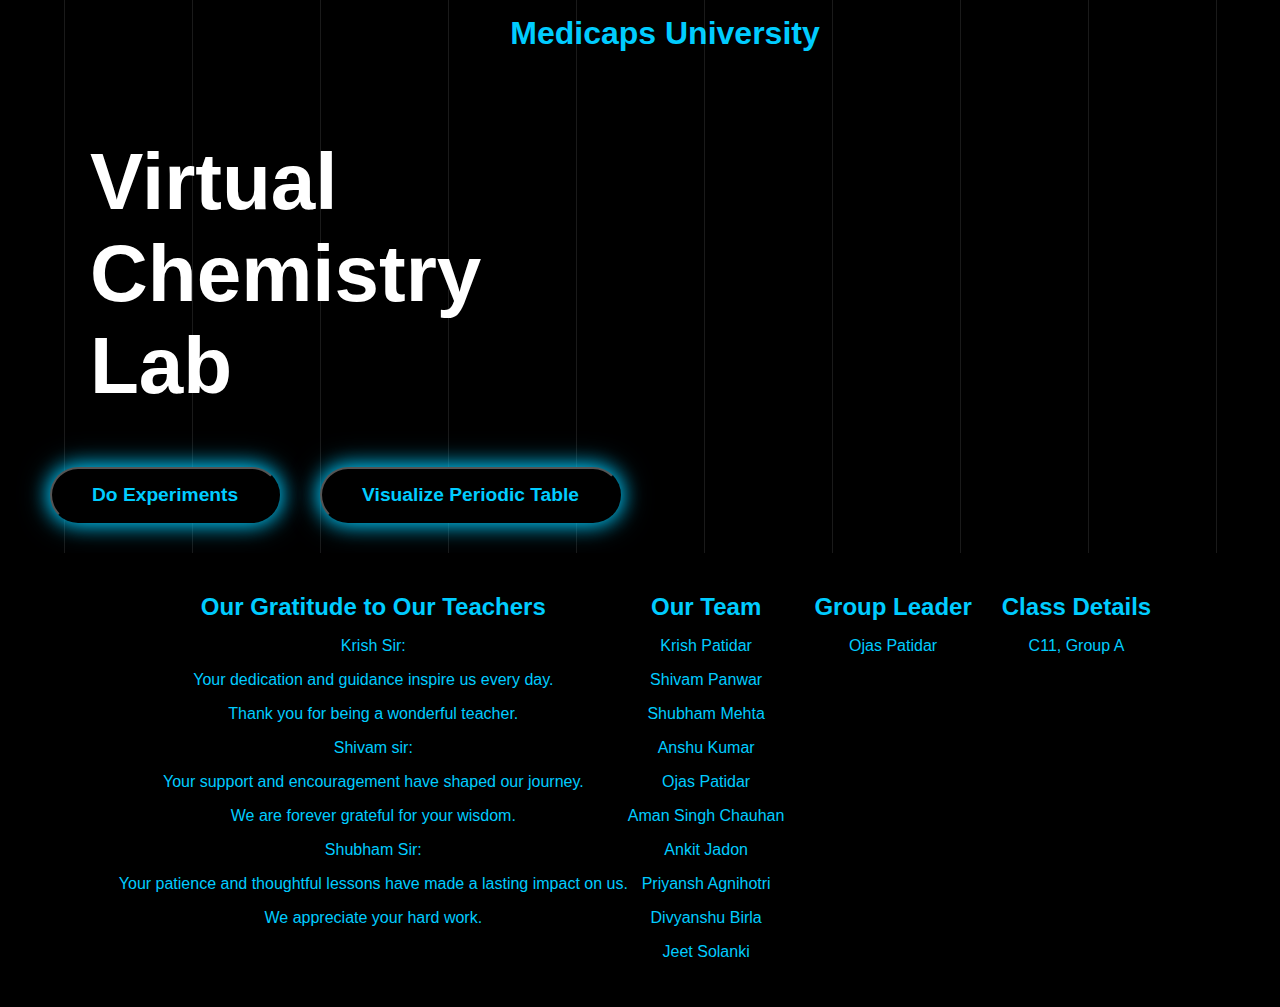
<file: index.html>
<!DOCTYPE html>
<html lang="en">

<head>
    <meta charset="UTF-8">
    <meta name="viewport" content="width=device-width, initial-scale=1.0">
    <title>Virtual Chemistry Lab</title>
    <link rel="stylesheet" href="index.css">
    <style>
        /* Responsive layout for smaller screens */
        @media screen and (max-width: 750px) {
            .button-container {
                flex-direction: column;
                gap: 20px;
            }

            h1 {
                font-size: 3rem;
                padding: 10px 30px;
            }

            h3 {
                font-size: 1.2rem;
            }

            button {
                font-size: 1rem;
                padding: 10px 30px;
            }

            .header h2 {
                font-size: 1.5rem;
            }
        }

        /* General styling */
        body {
            margin: 0;
            padding: 0;
            font-family: 'Segoe UI', Tahoma, Geneva, Verdana, sans-serif;
            color: #fff;
            display: flex;
            flex-direction: column;
            align-items: flex-start;
            padding-left: 50px;
            /* background: radial-gradient(ellipse at bottom, #0d1d31 0%, #0c0d13 100%); */
            background-color: #000000;
        }

        /* Header styling */
        .header {
            width: 100%;
            padding: 15px 0;
          
            color: #00ccff;
            text-align: center;
        }

        .header h2 {
            margin: 0;
            font-size: 2rem;
            color: #00ccff;
        }

        /* Heading styled like the button with words on separate lines */
        h1 {
            font-size: 5rem;
            color: #ffffff;
            padding: 15px 40px;
            border-radius: 50px;
            margin-bottom: 20px;
            text-align: left;
        }

        h1 span {
            display: block;
        }

        /* Gratitude message */
        h3 {
            font-size: 1.5rem;
            color: #c08daf;
            text-shadow: 0px 0px 15px #ff66cc;
            margin-bottom: 50px;
        }

        /* Button container */
        .button-container {
            display: flex;
            gap: 40px;
            margin-top: 20px;
        }

        /* Button styling with neon glow effect */
        button {
            background: #000000;
            color: #00ccff;
            padding: 15px 40px;
            font-size: 1.2rem;
            font-weight: bold;
            border-radius: 50px;
            box-shadow: 0px 0px 20px #00ccff, 0px 0px 30px rgba(0, 204, 255, 0.5);
            cursor: pointer;
            transition: all 0.3s ease;
            outline: none;
            z-index: 1;
        }

        button:hover {
            transform: translateY(-5px);
            box-shadow: 0px 0px 30px #00ccff, 0px 0px 60px rgba(0, 204, 255, 0.7);
        }

        .lines {
            position: absolute;
            top: 0;
            left: 0;
            right: 0;
            bottom: 0;
            display: flex;
            justify-content: space-around;
            pointer-events: none;
        }

        .line {
            position: relative;
            width: 1px;
            height: 100%;
            background: rgba(255, 255, 255, 0.1);
            overflow: hidden;
        }

        .line::after {
            content: '';
            position: absolute;
            top: -150%;
            left: 0;
            width: 100%;
            height: 150%;
            background: linear-gradient(to bottom, rgba(255, 255, 255, 0) 0%, #ffffff 75%, #ffffff 100%);
            animation: drop 7s infinite cubic-bezier(0.4, 0.26, 0, 0.97);
        }

        /* Animating 30 lines with unique delays */
        .line:nth-child(1)::after {
            animation-delay: 1s;
        }

        .line:nth-child(2)::after {
            animation-delay: 1.5s;
        }

        .line:nth-child(3)::after {
            animation-delay: 2s;
        }

        .line:nth-child(4)::after {
            animation-delay: 2.5s;
        }

        .line:nth-child(5)::after {
            animation-delay: 3s;
        }

        .line:nth-child(6)::after {
            animation-delay: 3.5s;
        }

        .line:nth-child(7)::after {
            animation-delay: 4s;
        }

        .line:nth-child(8)::after {
            animation-delay: 4.5s;
        }

        .line:nth-child(9)::after {
            animation-delay: 5s;
        }

        .line:nth-child(10)::after {
            animation-delay: 5.5s;
        }

        /* Add more as needed */

        @keyframes drop {
            0% {
                top: -150%;
            }

            100% {
                top: 150%;
            }
        }

       
    </style>
</head>

<body>
    <div class="header">
        <h2>Medicaps University</h2>
    </div>
    <div class="lines">
        <div class="line"></div>
        <div class="line"></div>
        <div class="line"></div>
        <div class="line"></div>
        <div class="line"></div>
        <div class="line"></div>
        <div class="line"></div>
        <div class="line"></div>
        <div class="line"></div>
        <div class="line"></div>
    </div>

    <h1>
        <span>Virtual</span>
        <span>Chemistry</span>
        <span>Lab</span>
    </h1>
    

    <div class="button-container">
        <button onclick="window.location.href='experiment.html'">Do Experiments</button>
        <button onclick="window.location.href='p2.html'">Visualize Periodic Table</button>
       
    </div>

    <footer style="width: calc(100% - 100px); margin-left: 0px; margin-top: 30px; background-color: black; color: #00ccff; padding: 20px; text-align: center;">
        <div style="display: flex; justify-content: space-around; flex-wrap: wrap;">
            <!-- Teachers' Gratitude -->
            <div style="margin-bottom: 10px;">
                <h2 style="font-size: 1.5rem; margin-bottom: 10px;">Our Gratitude to Our Teachers</h2>
                <p>Krish Sir:</p>
                <p>Your dedication and guidance inspire us every day.</p>
                <p>Thank you for being a wonderful teacher.</p>
    
                <p>Shivam sir:</p>
                <p>Your support and encouragement have shaped our journey.</p>
                <p>We are forever grateful for your wisdom.</p>
    
                <p>Shubham Sir:</p>
                <p>Your patience and thoughtful lessons have made a lasting impact on us.</p>
                <p>We appreciate your hard work.</p>
            </div>
    
            <!-- Team Members -->
            <div style="margin-bottom: 10px;">
                <h2 style="font-size: 1.5rem; margin-bottom: 10px;">Our Team</h2>
                <p>Krish Patidar</p>
                <p>Shivam Panwar</p>
                <p>Shubham Mehta</p>
                <p>Anshu Kumar</p>
                <p>Ojas Patidar</p>
                <p>Aman Singh Chauhan</p>
                <p>Ankit Jadon</p>
                <p>Priyansh Agnihotri</p>
                <p>Divyanshu Birla</p>
                <p>Jeet Solanki</p>
            </div>
             <!-- Group Leader -->
            <div style="margin-bottom: 10px; margin-right: 30px; margin-left: 30px;">
            <h2 style="font-size: 1.5rem; margin-bottom: 10px;">Group Leader</h2>
            <p>Ojas Patidar</p>
           
        </div>
    
            <!-- Class Details -->
            <div>
                <h2 style="font-size: 1.5rem; margin-bottom: 10px;">Class Details</h2>
                <p>C11, Group A</p>
            </div>
        </div>
    </footer>
    
    
    
    

</body>

</html>
</file>
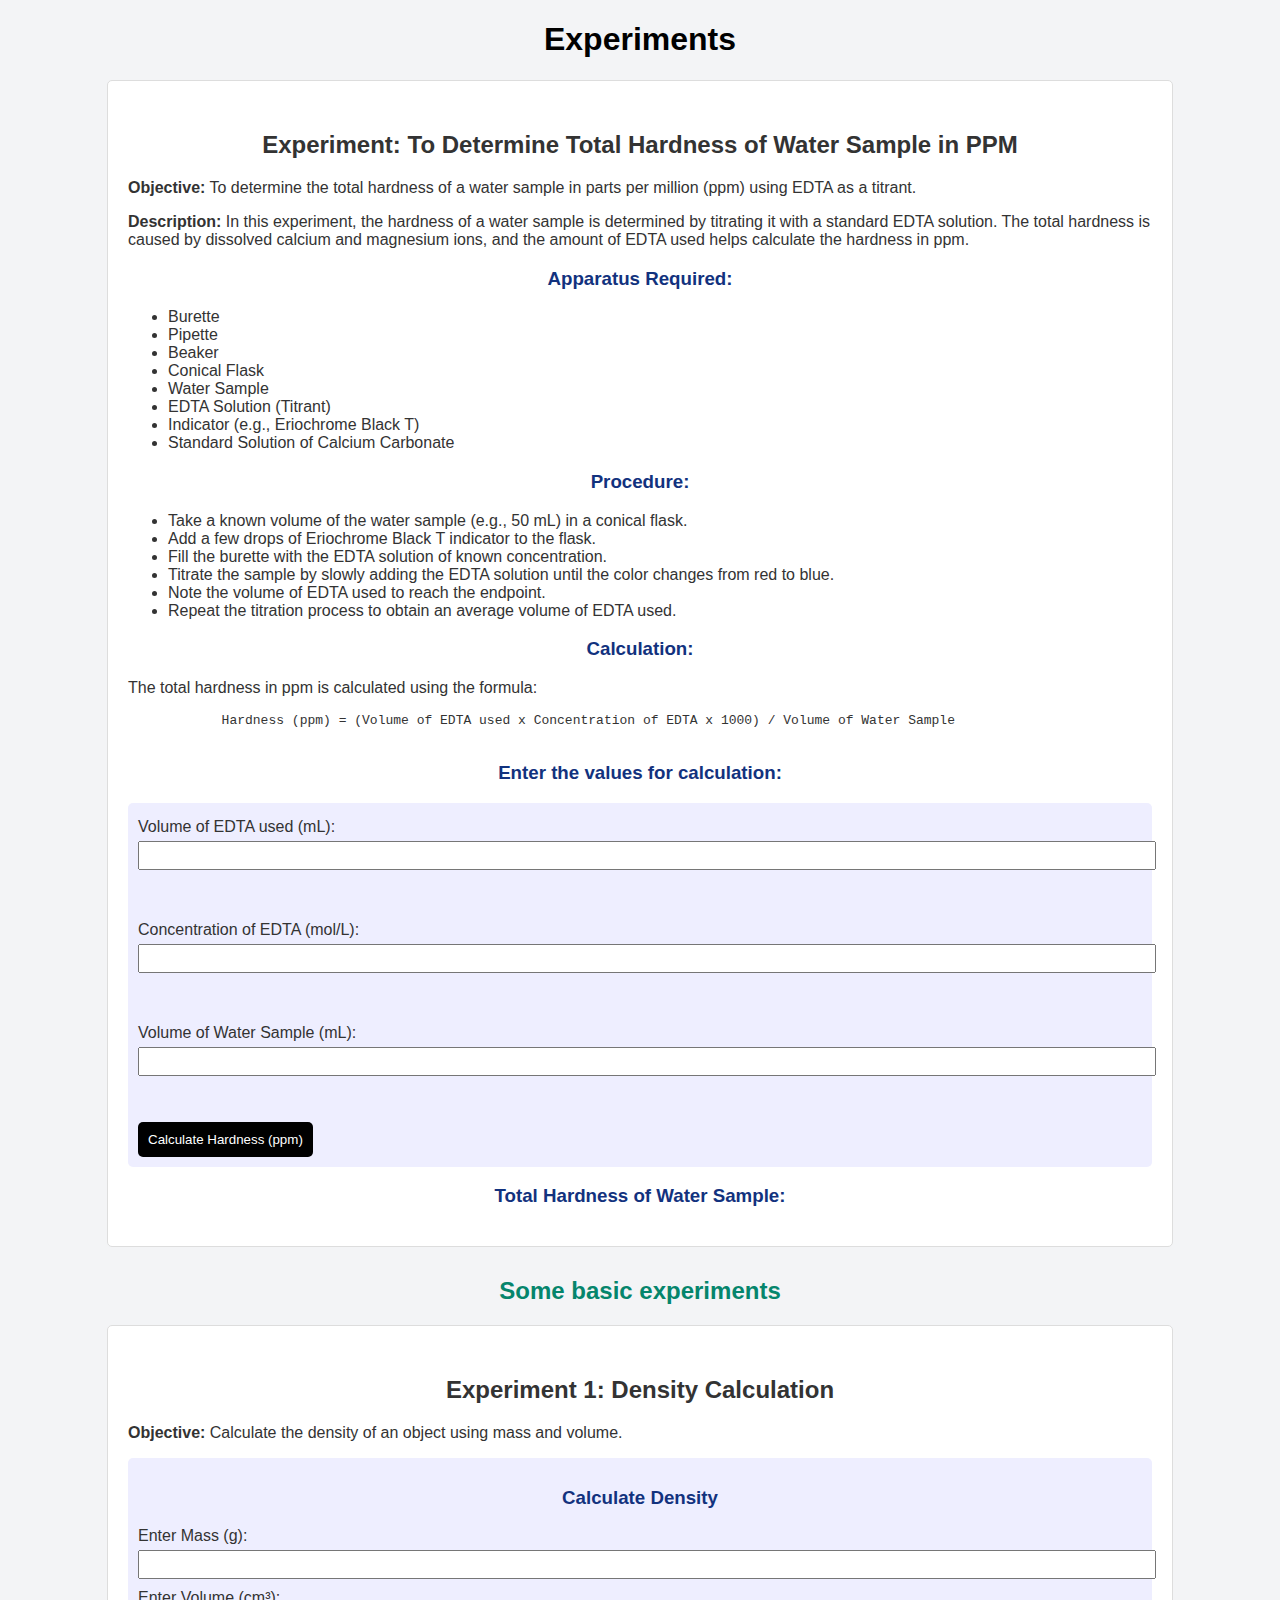
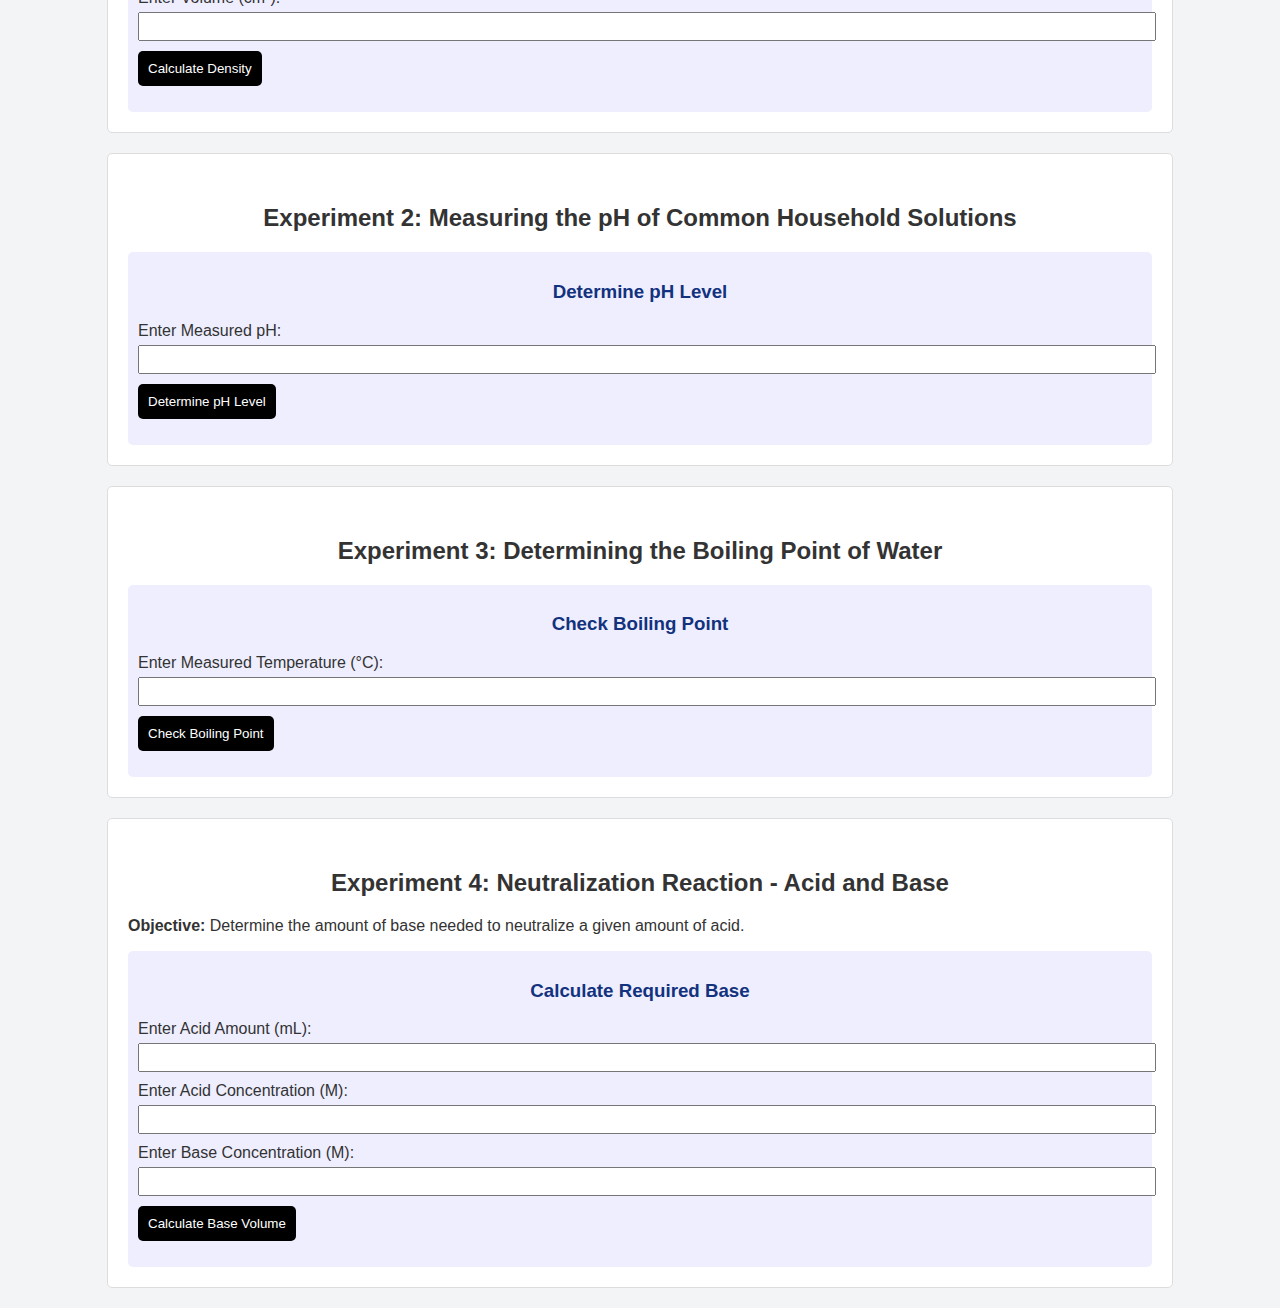
<file: experiment.html>
<!DOCTYPE html>
<html lang="en">
<head>
    <meta charset="UTF-8">
    <meta name="viewport" content="width=device-width, initial-scale=1.0">
    <title>Experiments</title>
    <style>
        body {
            font-family: Arial, sans-serif;
            margin: 0;
            padding: 0;
            background-color: beige;
            color: #333;
        }
        h1 {
            text-align: center;
            color: #000000;
        }
        .experiment {
            border: 1px solid #ddd;
            border-radius: 5px;
            margin: 20px auto;
            padding: 20px;
            width: 80%;
            background-color: #fff;
        }
        .experiment h2 {
            color: #333;
        }
        .calculator {
            margin-top: 10px;
            padding: 10px;
            background-color: #eef;
            border-radius: 5px;
        }
        .calculator label, .calculator input {
            display: block;
            margin: 5px 0;
        }
        .calculator input[type="number"] {
            width: 100%;
            padding: 5px;
            margin-bottom: 10px;
        }
        .calculator button {
            background-color: #000000;
            color: white;
            padding: 10px;
            border: none;
            border-radius: 5px;
            cursor: pointer;
        }
        .result {
            margin-top: 10px;
            color: #333;
            font-weight: bold;
        }
        h2{
            margin-top: 30px;
            text-align: center;
            color: #05856c;
        }
    </style>
    <style>
        body {
            font-family: Arial, sans-serif;
            margin: 0;
            padding: 0;
            background-color: #f3f4f6;
            color: #333;
        }
    
        h3 {
            text-align: center;
            color: #12327e;
        }
    
        #hardnessForm {
            border: 1px solid #ddd;
            border-radius: 5px;
            margin: 20px auto;
            padding: 20px;
            width: 80%;
            background-color: #fff;
        }
    
        #hardnessForm h3 {
            color: #333;
        }
    
        .calculator {
            margin-top: 10px;
            padding: 10px;
            background-color: #eef;
            border-radius: 5px;
        }
    
        #hardnessForm label, .calculator input {
            display: block;
            margin: 5px 0;
        }
    
        #hardnessForm input[type="number"] {
            width: 100%;
            padding: 5px;
            margin-bottom: 10px;
        }
    
        #hardnessForm button {
            background-color: #000000;
            color: white;
            padding: 10px;
            border: none;
            border-radius: 5px;
            cursor: pointer;
        }
    
        .result {
            margin-top: 10px;
            color: #333;
            font-weight: bold;
        }
    </style>
    
    
    
</head>
<body>
    <h1>Experiments</h1>

    <!-- Experiment: Total Hardness of Water Sample -->
    <div class="experiment">
        <h2>Experiment: To Determine Total Hardness of Water Sample in PPM</h2>
        <p><strong>Objective:</strong> To determine the total hardness of a water sample in parts per million (ppm) using EDTA as a titrant.</p>
        <p><strong>Description:</strong> In this experiment, the hardness of a water sample is determined by titrating it with a standard EDTA solution. The total hardness is caused by dissolved calcium and magnesium ions, and the amount of EDTA used helps calculate the hardness in ppm.</p>

        <h3>Apparatus Required:</h3>
        <ul>
            <li>Burette</li>
            <li>Pipette</li>
            <li>Beaker</li>
            <li>Conical Flask</li>
            <li>Water Sample</li>
            <li>EDTA Solution (Titrant)</li>
            <li>Indicator (e.g., Eriochrome Black T)</li>
            <li>Standard Solution of Calcium Carbonate</li>
        </ul>

        <h3>Procedure:</h3>
        <ul>
            <li>Take a known volume of the water sample (e.g., 50 mL) in a conical flask.</li>
            <li>Add a few drops of Eriochrome Black T indicator to the flask.</li>
            <li>Fill the burette with the EDTA solution of known concentration.</li>
            <li>Titrate the sample by slowly adding the EDTA solution until the color changes from red to blue.</li>
            <li>Note the volume of EDTA used to reach the endpoint.</li>
            <li>Repeat the titration process to obtain an average volume of EDTA used.</li>
        </ul>

        <h3>Calculation:</h3>
        <p>The total hardness in ppm is calculated using the formula:</p>
        <pre>
            Hardness (ppm) = (Volume of EDTA used x Concentration of EDTA x 1000) / Volume of Water Sample
        </pre>

        <!-- Calculation Form -->
        <h3>Enter the values for calculation:</h3>
        <form class="calculator">
            <label for="edtaVolume">Volume of EDTA used (mL):</label>
            <input type="number" id="edtaVolume" required>
            <br><br>

            <label for="edtaConcentration">Concentration of EDTA (mol/L):</label>
            <input type="number" id="edtaConcentration" step="any" required>
            <br><br>

            <label for="waterSampleVolume">Volume of Water Sample (mL):</label>
            <input type="number" id="waterSampleVolume" required>
            <br><br>

            <button type="button" onclick="calculateHardness()">Calculate Hardness (ppm)</button>
        </form>

        <h3>Total Hardness of Water Sample:</h3>
        <p id="result"></p>
    </div>

    <!-- Some basic experiments -->
    <h2>Some basic experiments</h2>

    <!-- Experiment 1 -->
    <div class="experiment">
        <h2>Experiment 1: Density Calculation</h2>
        <p><strong>Objective:</strong> Calculate the density of an object using mass and volume.</p>
        <div class="calculator">
            <h3>Calculate Density</h3>
            <label for="mass">Enter Mass (g):</label>
            <input type="number" id="mass" step="0.1">
            <label for="volume">Enter Volume (cm³):</label>
            <input type="number" id="volume" step="0.1">
            <button onclick="calculateDensity()">Calculate Density</button>
            <p class="result" id="densityResult"></p>
        </div>
    </div>

    <!-- Experiment 2 -->
    <div class="experiment">
        <h2>Experiment 2: Measuring the pH of Common Household Solutions</h2>
        <div class="calculator">
            <h3>Determine pH Level</h3>
            <label for="solutionPH">Enter Measured pH:</label>
            <input type="number" id="solutionPH" step="0.1">
            <button onclick="determinePH()">Determine pH Level</button>
            <p class="result" id="pHResult"></p>
        </div>
    </div>

    <!-- Experiment 3 -->
    <div class="experiment">
        <h2>Experiment 3: Determining the Boiling Point of Water</h2>
        <div class="calculator">
            <h3>Check Boiling Point</h3>
            <label for="temperature">Enter Measured Temperature (°C):</label>
            <input type="number" id="temperature" step="0.1">
            <button onclick="checkBoilingPoint()">Check Boiling Point</button>
            <p class="result" id="boilingPointResult"></p>
        </div>
    </div>

    <!-- Experiment 4 -->
    <div class="experiment">
        <h2>Experiment 4: Neutralization Reaction - Acid and Base</h2>
        <p><strong>Objective:</strong> Determine the amount of base needed to neutralize a given amount of acid.</p>
        <div class="calculator">
            <h3>Calculate Required Base</h3>
            <label for="acidAmount">Enter Acid Amount (mL):</label>
            <input type="number" id="acidAmount" step="0.1">
            <label for="acidConcentration">Enter Acid Concentration (M):</label>
            <input type="number" id="acidConcentration" step="0.1">
            <label for="baseConcentration">Enter Base Concentration (M):</label>
            <input type="number" id="baseConcentration" step="0.1">
            <button onclick="calculateBaseVolume()">Calculate Base Volume</button>
            <p class="result" id="baseVolumeResult"></p>
        </div>
    </div>

    <script>
        function calculateHardness() {
            var edtaVolume = parseFloat(document.getElementById('edtaVolume').value);
            var edtaConcentration = parseFloat(document.getElementById('edtaConcentration').value);
            var waterSampleVolume = parseFloat(document.getElementById('waterSampleVolume').value);

            if (isNaN(edtaVolume) || isNaN(edtaConcentration) || isNaN(waterSampleVolume) || edtaVolume <= 0 || edtaConcentration <= 0 || waterSampleVolume <= 0) {
                document.getElementById('result').innerText = "Please enter valid values in all fields.";
                return;
            }

            var hardness = (edtaVolume * edtaConcentration * 1000) / waterSampleVolume;
            document.getElementById('result').innerText = "The total hardness of the water sample is " + hardness.toFixed(2) + " ppm.";
        }

        function calculateDensity() {
            const mass = parseFloat(document.getElementById('mass').value);
            const volume = parseFloat(document.getElementById('volume').value);
            if (!mass || !volume) {
                document.getElementById('densityResult').textContent = 'Please enter valid values for mass and volume.';
                return;
            }
            const density = mass / volume;
            document.getElementById('densityResult').textContent = `Density: ${density.toFixed(2)} g/cm³`;
        }

        function determinePH() {
            const pH = parseFloat(document.getElementById('solutionPH').value);
            if (!pH) {
                document.getElementById('pHResult').textContent = 'Please enter a valid pH value.';
                return;
            }
            if (pH < 7) {
                document.getElementById('pHResult').textContent = 'Solution is acidic.';
            } else if (pH > 7) {
                document.getElementById('pHResult').textContent = 'Solution is basic.';
            } else {
                document.getElementById('pHResult').textContent = 'Solution is neutral.';
            }
        }

        function checkBoilingPoint() {
            const temperature = parseFloat(document.getElementById('temperature').value);
            if (temperature >= 100) {
                document.getElementById('boilingPointResult').textContent = 'Water has boiled.';
            } else {
                document.getElementById('boilingPointResult').textContent = 'Water has not boiled yet.';
            }
        }

        function calculateBaseVolume() {
            const acidAmount = parseFloat(document.getElementById('acidAmount').value);
            const acidConcentration = parseFloat(document.getElementById('acidConcentration').value);
            const baseConcentration = parseFloat(document.getElementById('baseConcentration').value);

            if (!acidAmount || !acidConcentration || !baseConcentration) {
                document.getElementById('baseVolumeResult').textContent = 'Please enter valid values.';
                return;
            }

            const baseVolume = (acidAmount * acidConcentration) / baseConcentration;
            document.getElementById('baseVolumeResult').textContent = `Required base volume: ${baseVolume.toFixed(2)} mL`;
        }
    </script>
</body>
</html>
</file>
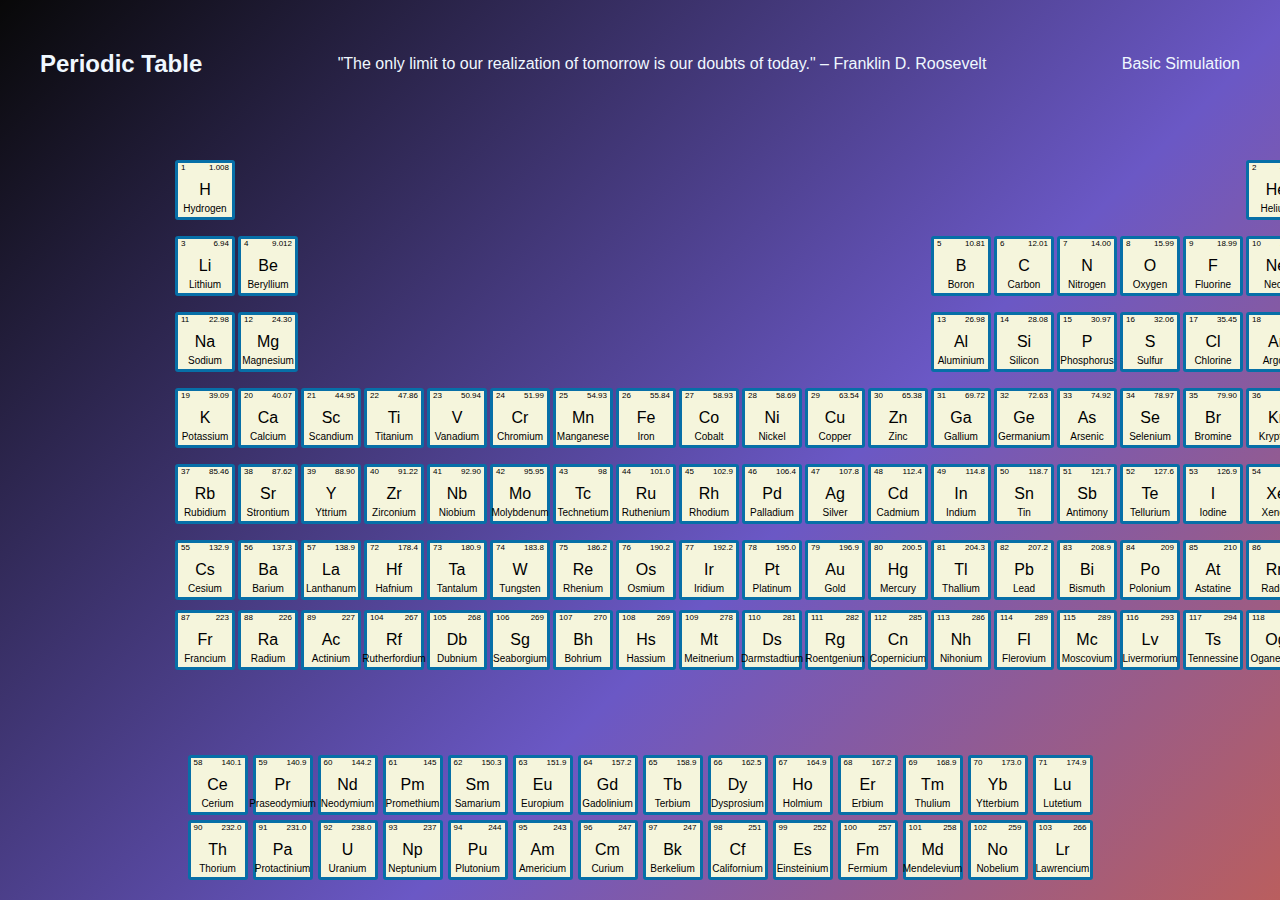
<file: p2.html>
<!DOCTYPE html>
<html lang="en">
<head>
    <meta charset="UTF-8">
    <meta name="viewport" content="width=device-width, initial-scale=1.0">
    <title>Peroidic Table</title>
    <link rel="stylesheet" href="style.css">
</head>
<body>

    <div class="container">
        <div class="heading">
            <h2 >Periodic Table</h2>
            <p >"The only limit to our realization of tomorrow is our doubts of today." – Franklin D. Roosevelt</p>
            <p >Basic Simulation</p>
          
        </div>
        <div class="gridContainer">
        </div>
        <div class="fot">
        
        </div>
    </div>
    
    <script type="module" src="script.js"></script>
    <script type="module" src="sample.js"></script>
    
</body>
</html>
</file>
<file: index.css>
body {
    margin: 0;
    padding: 0;
    font-family: 'Segoe UI', Tahoma, Geneva, Verdana, sans-serif;
    color: #fff;
    display: flex;
    flex-direction: column;
    min-height: 100vh; /* Ensures the footer stays at the bottom of the viewport */
    /* background: radial-gradient(ellipse at bottom, #0d1d31 0%, #0c0d13 100%); */
    margin-left: 10px;
}

.content {
    flex: 1; /* Allow the content to grow and push the footer down */
    padding: 20px; /* Add some padding to your content */
}footer {
    display: flex; /* Use flexbox for layout */
    flex-direction: column; /* Stack items vertically */
    align-items: center; /* Center items horizontally */
    text-align: center; /* Center the text */
    color: #ffffff; /* Text color for the footer */
    z-index: 2;
    padding: 20px; /* Add some padding if desired */
    margin-left: 20%; /* Adjust margin for larger screens */
}

img {
    border-radius: 30px; /* Rounded corners for the image */
    width: 800px; /* Width of the image */
    height: 500px; /* Height of the image */
    object-fit: cover; /* Maintain aspect ratio and cover the area */
    margin: 0 auto; /* Center the image */
}

/* Media query for small devices */
@media (max-width: 768px) {
    footer {
        margin-left: 0; /* Remove margin for small screens */
        padding: 10px; /* Adjust padding if needed */
    }

    img {
        width: 100%; /* Make the image responsive */
        height: auto; /* Maintain aspect ratio */
        max-width: 500px; /* Limit the maximum width */
    }
}
</file>
<file: style.css>
/* Reset default styles */
* {
    margin: 0;
    padding: 0;
    box-sizing: border-box;
    font-family: 'Segoe UI', Tahoma, Geneva, Verdana, sans-serif;
}

body {
    transition: all 2s ease;
}

/* Container styling */
.container {
    height: 100vh;
    width: 100vw;
    background: linear-gradient(135deg, rgba(0, 0, 0, 0.968) 0%, rgba(31, 3, 168, 0.662) 60%, rgba(151, 14, 14, 0.667) 100%);
    display: flex;
    flex-direction: column;
    justify-content: space-between;
    align-items: center;
    color: #fff; /* Default text color */
    padding: 20px;
}

/* Grid container for elements */
.gridContainer {
    height: 60%;
    width: 75%;
    display: grid;
    grid-template-rows: repeat(6, 1fr);
    grid-template-columns: repeat(18, 1fr);
    place-items: center;
    gap: 3px;
}

/* Element styling inside grid */
.element {
    height: 60px;
    width: 60px;
    display: flex;
    justify-content: center;
    align-items: center;
    border: 3px solid rgb(7, 111, 167);
    border-radius: 3px;
    position: relative;
    color: rgb(0, 0, 0);
    cursor: pointer;
    transition: all 0.5s ease;
    background-color: beige;
}

.element:hover {
    transform: scale(1.2);
    color: rgb(61, 61, 61);
}

.weight {
    position: absolute;
    font-size: 8px;
    right: 0;
    margin-right: 3px;
    top: 0;
}

.name {
    position: absolute;
    font-size: 10px;
    bottom: 0;
    margin-bottom: 3px;
}

.number {
    position: absolute;
    font-size: 8px;
    margin-left: 3px;
    left: 0;
    margin-right: 3px;
    top: 0;
}

/* Add section styling */
.add {
    height: 100vh;
    width: 100vw;
    display: flex;
    justify-content: center;
    align-items: center;
    position: absolute;
    top: 0;
    left: 0;
    padding: 0;
    margin: 0;
    transition: all 3s ease;
}

.wrapper {
    height: 80vh;
    width: 60vw;
    position: relative;
    background-color: beige;
    color: rgb(0, 0, 0);
    border-radius: 10px;
    border: 2px solid rgb(28, 108, 179);
    transition: all 3s ease;
}

.headingg {
    text-align: center;
}

.head {
    height: 100px;
    width: 100%;
    position: relative;
}

/* Button styles */
button {
    position: absolute;
    right: 0;
    top: 0;
    border: none;
    height: 40px;
    width: 50px;
    margin: 10px;
    color: white;
    font-size: 23px;
    background: transparent;
    border-radius: 5px;
    z-index: 1;
}

/* Layout for properties */
.prop {
    display: flex;
    justify-content: space-between;
}

/* Layout for detail section */
.detail {
    display: flex;
    flex-direction: column;
    gap: 4px;
    margin-left: 20px;
    font-size: 18px;
}

.img {
    display: flex;
    flex-direction: column;
    align-items: center;
    gap: 10px;
    margin-right: 30px;
}

.first {
    grid-column: 2 / span 16;
    background-color: red;
}

.second {
    grid-column: 3 / span 10;
    background-color: red;
}

/* Footer styles */
.fot {
    display: grid;
    grid-template-columns: repeat(14, 1fr);
    gap: 5px;
}

.trans {
    transition: all 2s ease;
}

/* Header styles */
.heading {
    position: relative;
    top: 20px;
    width: 100%;
    display: flex;
    justify-content: space-between;
    align-items: center;
    padding: 10px 20px;
    color: aliceblue;
}

/* Media Queries for Responsiveness */

/* For tablets and smaller screens */
@media (max-width: 768px) {


    .gridContainer {
        width: 90%;
        grid-template-columns: repeat(6, 1fr); /* Reduced columns for smaller screens */
    }

    .element {
        width: 50px;
        height: 50px;
    }

    .wrapper {
        width: 80vw;
        height: auto;
    }

    button {
        font-size: 18px;
        height: 35px;
        width: 45px;
    }

    .heading {
        flex-direction: column;
        padding: 10px;
    }
}

/* For mobile screens */
@media (max-width: 480px) {
    .container {
        padding: 10px;
    }

    .gridContainer {
        width: 100%;
        grid-template-columns: repeat(4, 1fr); /* Even fewer columns for mobile screens */
    }

    .element {
        width: 40px;
        height: 40px;
    }

    .wrapper {
        width: 95vw;
        height: auto;
    }

    button {
        font-size: 16px;
        height: 30px;
        width: 40px;
    }

    .heading {
        padding: 10px 15px;
        flex-direction: column;
    }

    .detail {
        font-size: 16px;
    }

    .img {
        margin-right: 10px;
    }
}
</file>
